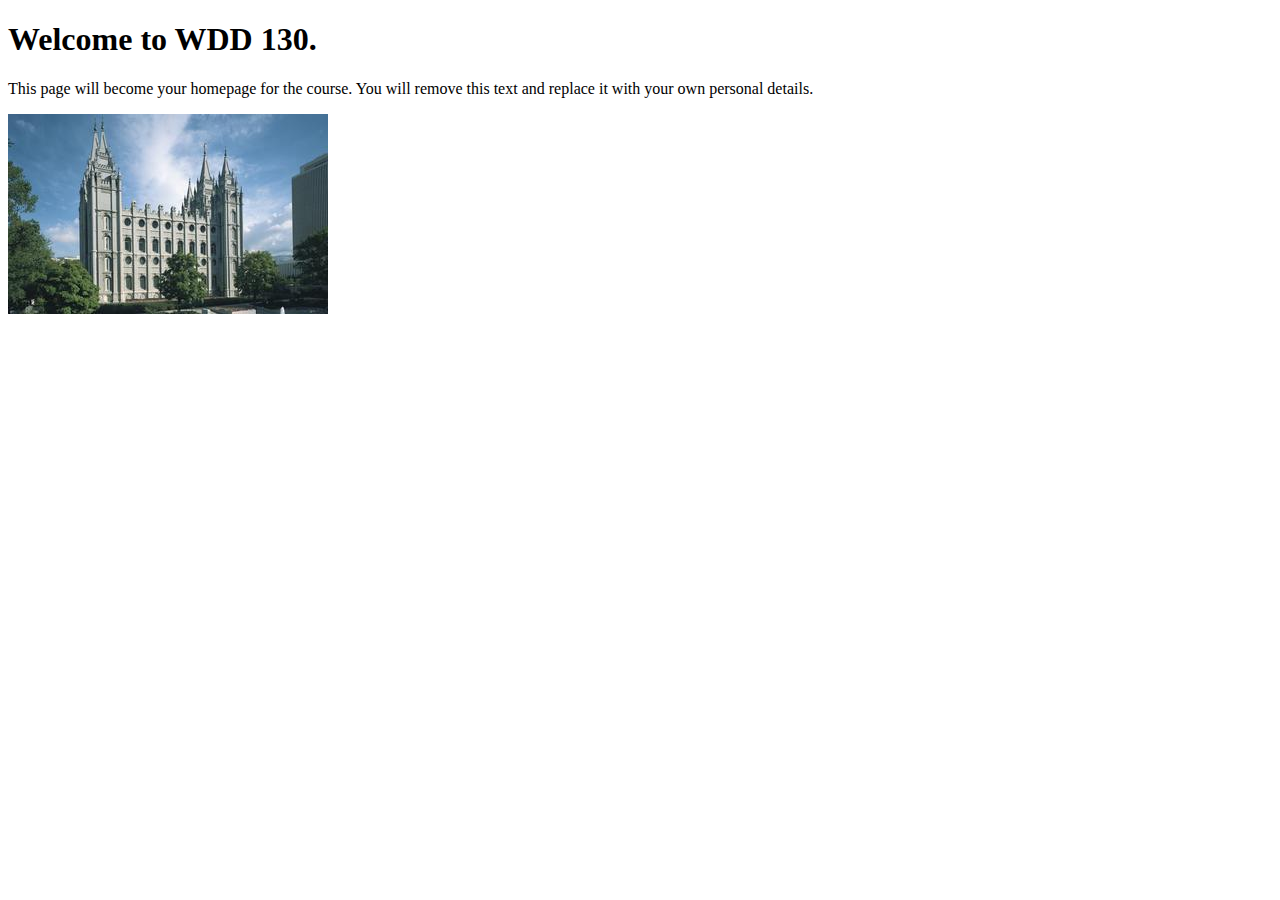
<file: index.html>
<!DOCTYPE html>
<html lang="en">
<head>
    <meta charset="UTF-8">
    <meta name="viewport" content="width=device-width, initial-scale=1.0">
    <title>WDD 130 | Personal Homepage</title>
</head>
<body>
    <h1>Welcome to WDD 130.</h1>
    <p>This page will become your homepage for the course. You will remove this text and replace it with your own personal details.</p>

    <img src="images/salt-lake-temple.jpg" alt="The Salt Lake Temple.">
</body>
</html>
</file>
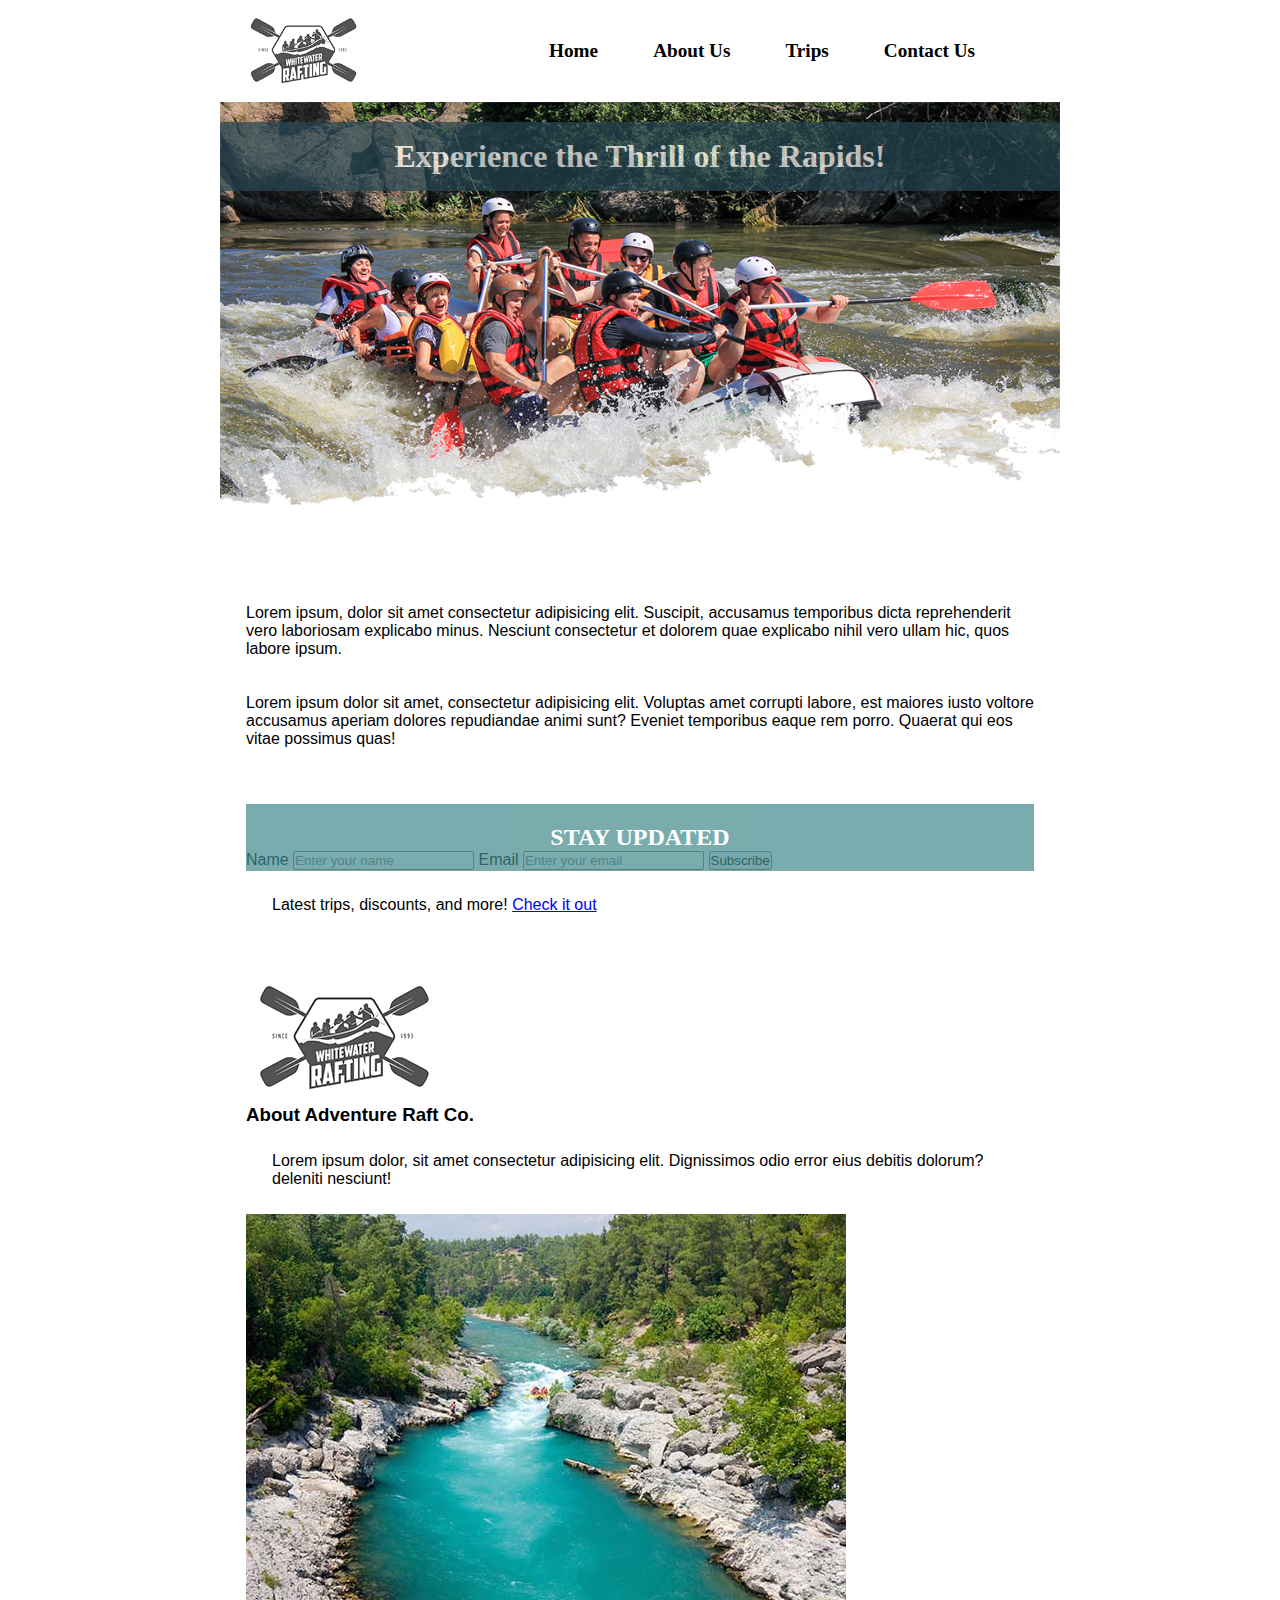
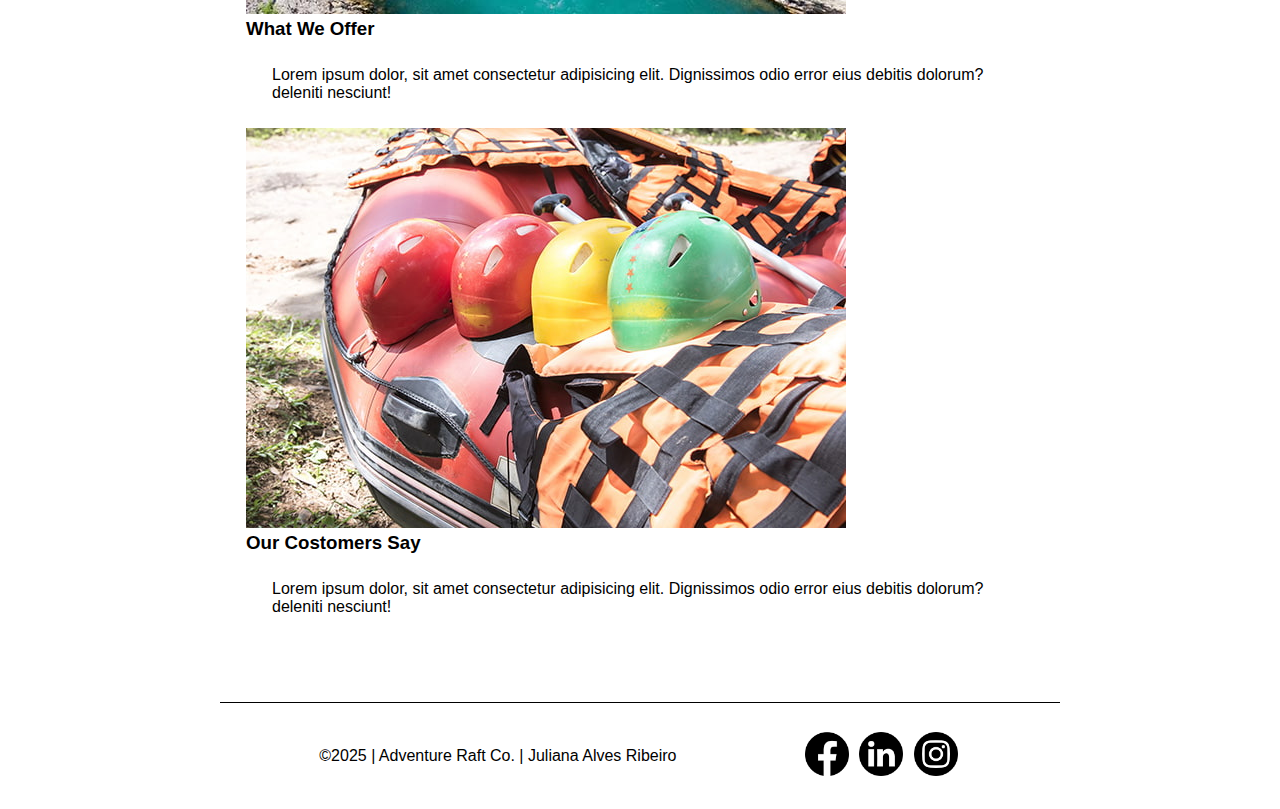
<file: wwr/index.html>
<!DOCTYPE html>
<html lang="en">

<head>
    <meta charset="UTF-8">
    <meta name="viewport" content="width=device-width, initial-scale=1.0">
    <title>Home Page - Adventure Raft Co. Whitewater Rafting</title>
    <meta name="description" content="home page contain some attention grabbing information">
    <meta name="author" content="Juliana Alves Ribeiro">

    <link rel="stylesheet" href="styles/rafting.css">
</head>

<body>

    <header>
        <img src="images/logo.png" alt="logo wwr">

        <nav>
            <ul>
                <li><a href="index.html">Home</a></li>
                <li><a href="about.html">About Us</a></li>
                <li><a href="trips.html">Trips</a></li>
                <li><a href="contact.html">Contact Us</a></li>
            </ul>
        </nav>
    </header>

    <main>
        <div class="hero">
            <img src="images/hero-transparency.png" alt="Group rafting down a rocky waterfall in a forest">
            <h1>Experience the Thrill of the Rapids!</h1>
            <p>Lorem ipsum, dolor sit amet consectetur adipisicing elit. Suscipit, accusamus temporibus dicta
                reprehenderit vero laboriosam explicabo minus. Nesciunt consectetur et dolorem quae explicabo nihil vero
                ullam hic, quos labore ipsum.</p>
            <p>Lorem ipsum dolor sit amet, consectetur adipisicing elit. Voluptas amet corrupti labore, est maiores
                iusto voltore accusamus aperiam dolores repudiandae animi sunt? Eveniet temporibus eaque rem
                porro. Quaerat qui eos vitae possimus quas!</p>
        </div>

        <section class="newsletter">
            <h2>STAY UPDATED</h2>

            <form class="newsletter-form">
                <label for="name">Name</label>
                <input type="text" name="name" placeholder="Enter your name" required>
                <label for="email">Email</label>
                <input type="email" name="email" placeholder="Enter your email" required>
                <button type="submit">Subscribe</button>
            </form>
            <p>Latest trips, discounts, and more! <a href="trips.html" class="cta-btn">Check it out</a> </p>
        </section>

        <section class="about-grid">
            <div class="grid-item">
                <img src="images/logo.png" alt="Rafting group on a river.">
                <div>
                    <h3>About Adventure Raft Co.</h3>
                    <p>Lorem ipsum dolor, sit amet consectetur adipisicing elit. Dignissimos odio error eius debitis
                        dolorum?
                        deleniti nesciunt!</p>
                </div>
            </div>

            <div class="grid-item">
                <img src="images/gallery-4.jpg" alt="Rafting group on a river.">
                <div>
                    <h3>What We Offer</h3>
                    <p>Lorem ipsum dolor, sit amet consectetur adipisicing elit. Dignissimos odio error eius debitis
                        dolorum?
                        deleniti nesciunt!</p>
                </div>
            </div>
            <div class="grid-item">
                <img src="images/gallery-5.jpg" alt="Rafting group on a river.">
                <div>
                    <h3>Our Costomers Say</h3>
                    <p>Lorem ipsum dolor, sit amet consectetur adipisicing elit. Dignissimos odio error eius debitis
                        dolorum?
                        deleniti nesciunt!</p>
                </div>
            </div>
        </section>
    </main>

    <footer>
        <p>&copy;2025 | Adventure Raft Co. | Juliana Alves Ribeiro</p>

        <nav class="socialmedia">
            <a href="https://facebook.com">
                <img src="images/facebook-bw.png" alt="Facebook Icon">
            </a>
            <a href="https://linkedin.com">
                <img src="images/linkedin-bw.png" alt="Linkedin Icon">
            </a>
            <a href="https://instagram.com">
                <img src="images/instagram-bw.png" alt="Instagram Icon">
            </a>
        </nav>
    </footer>

</body>

</html>
</file>
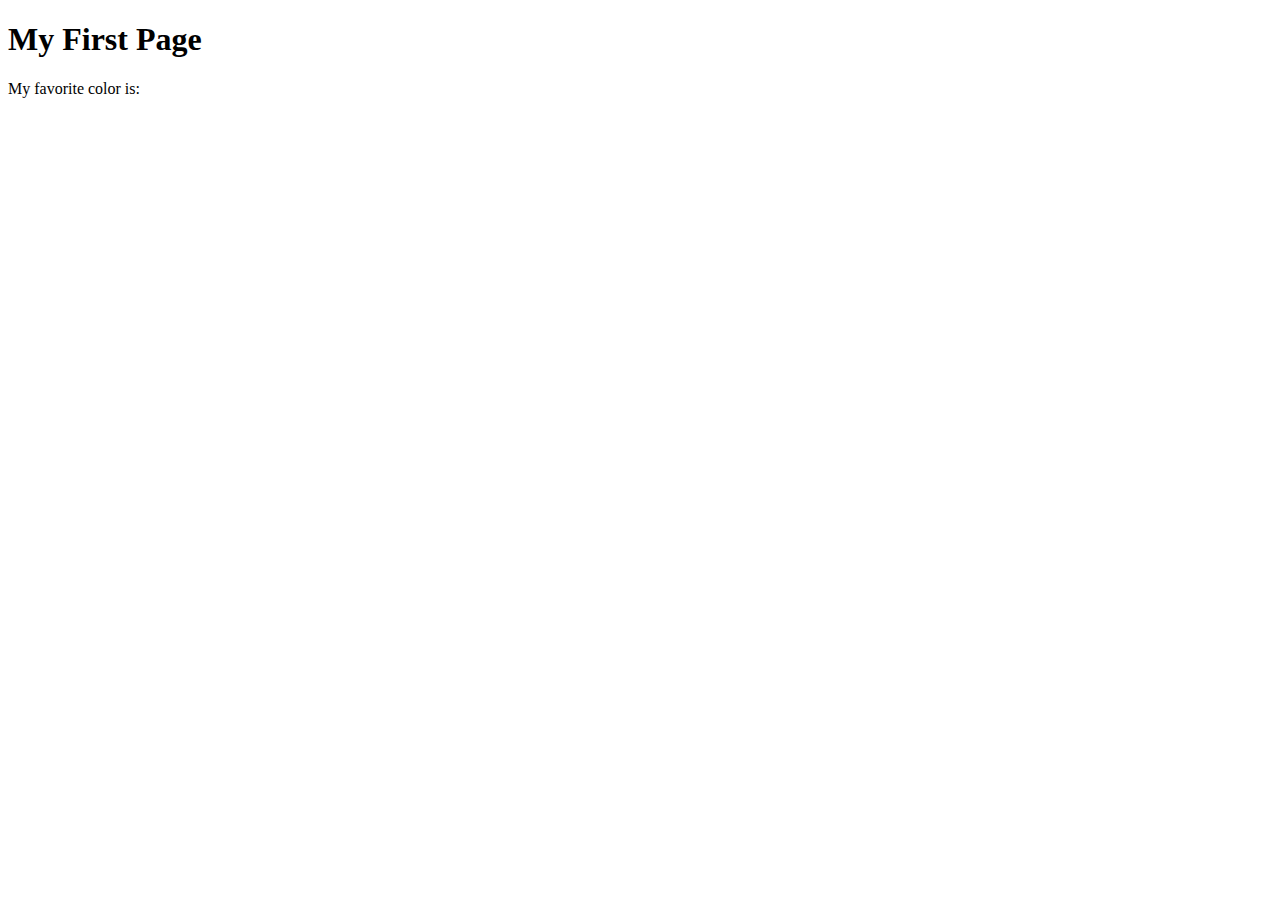
<file: week01/first-page.html>
<!DOCTYPE html>
<html lang="en">
<head>
    <meta charset="UTF-8">
    <meta name="viewport" content="width=device-width, initial-scale=1.0">
    <title>My First Page</title>
</head>
<body>
    <h1>My First Page</h1>
    <p>My favorite color is: </p>
</body>
</html>
</file>
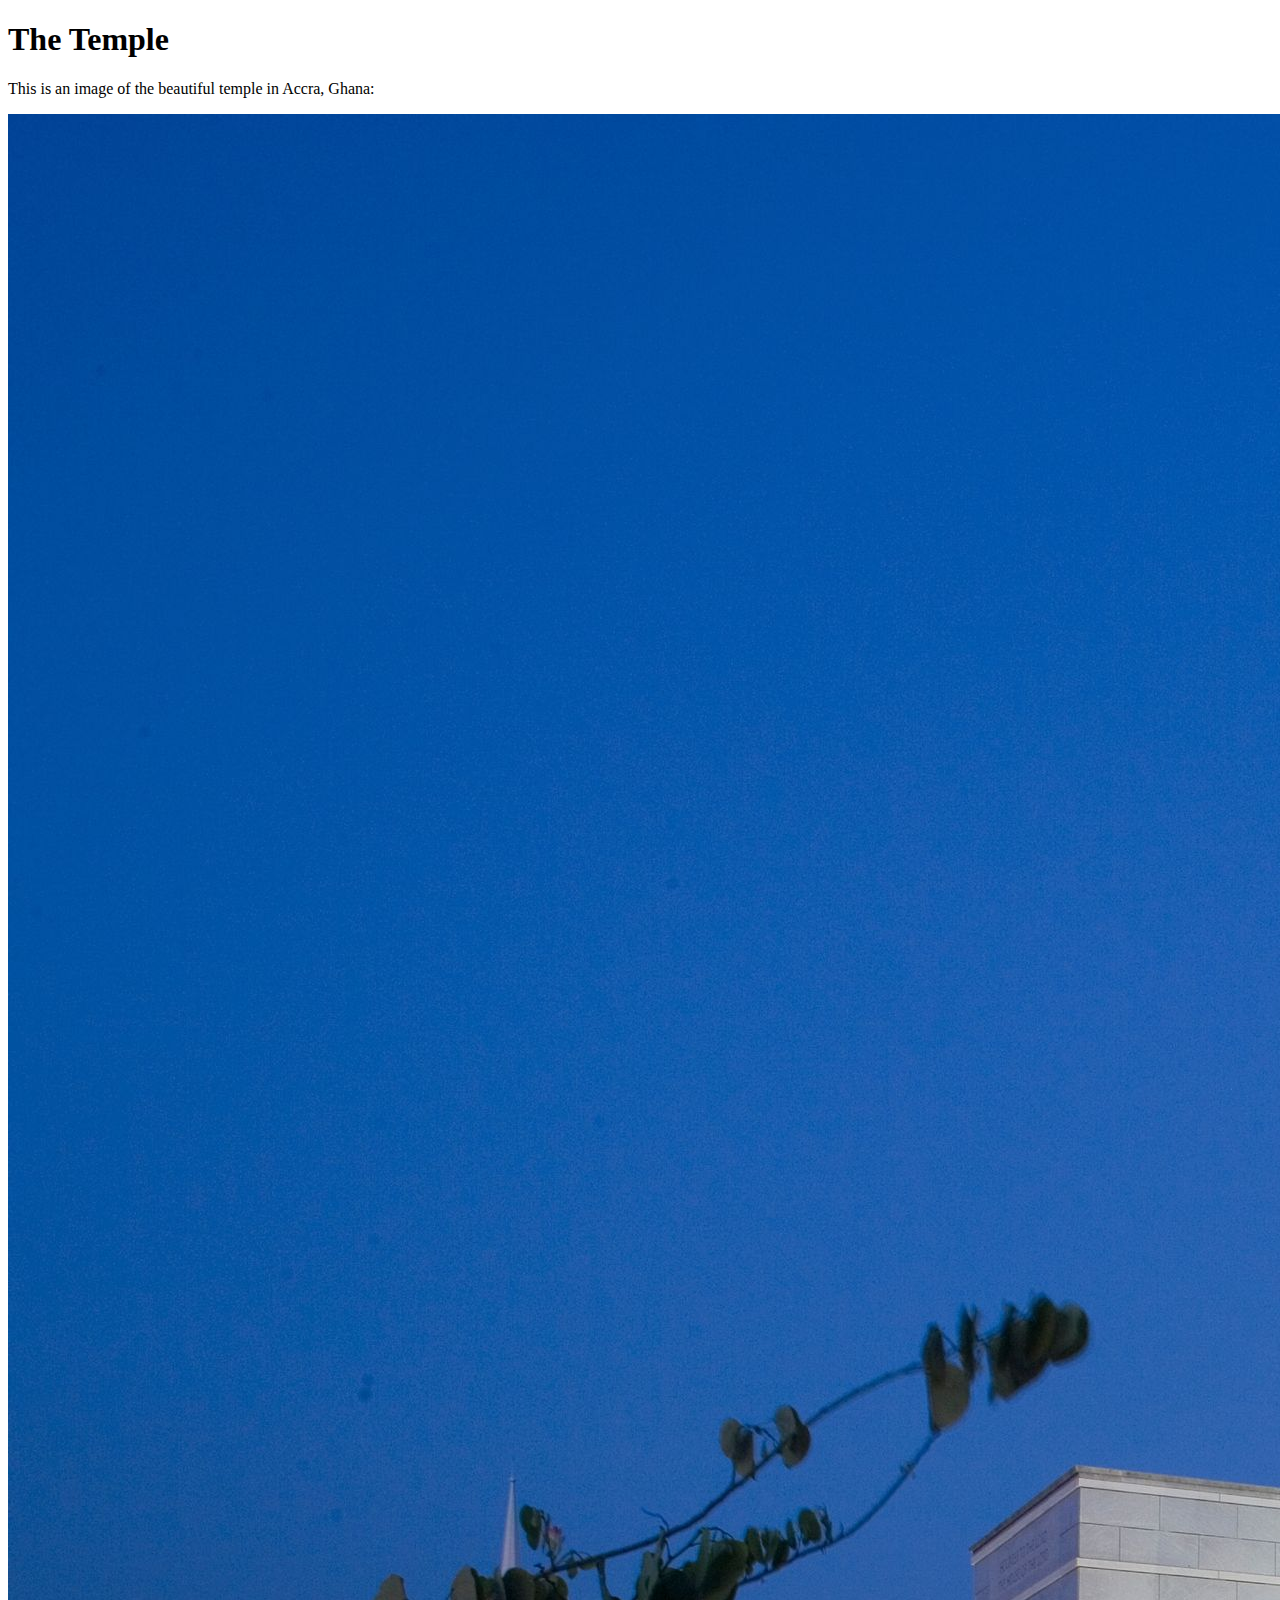
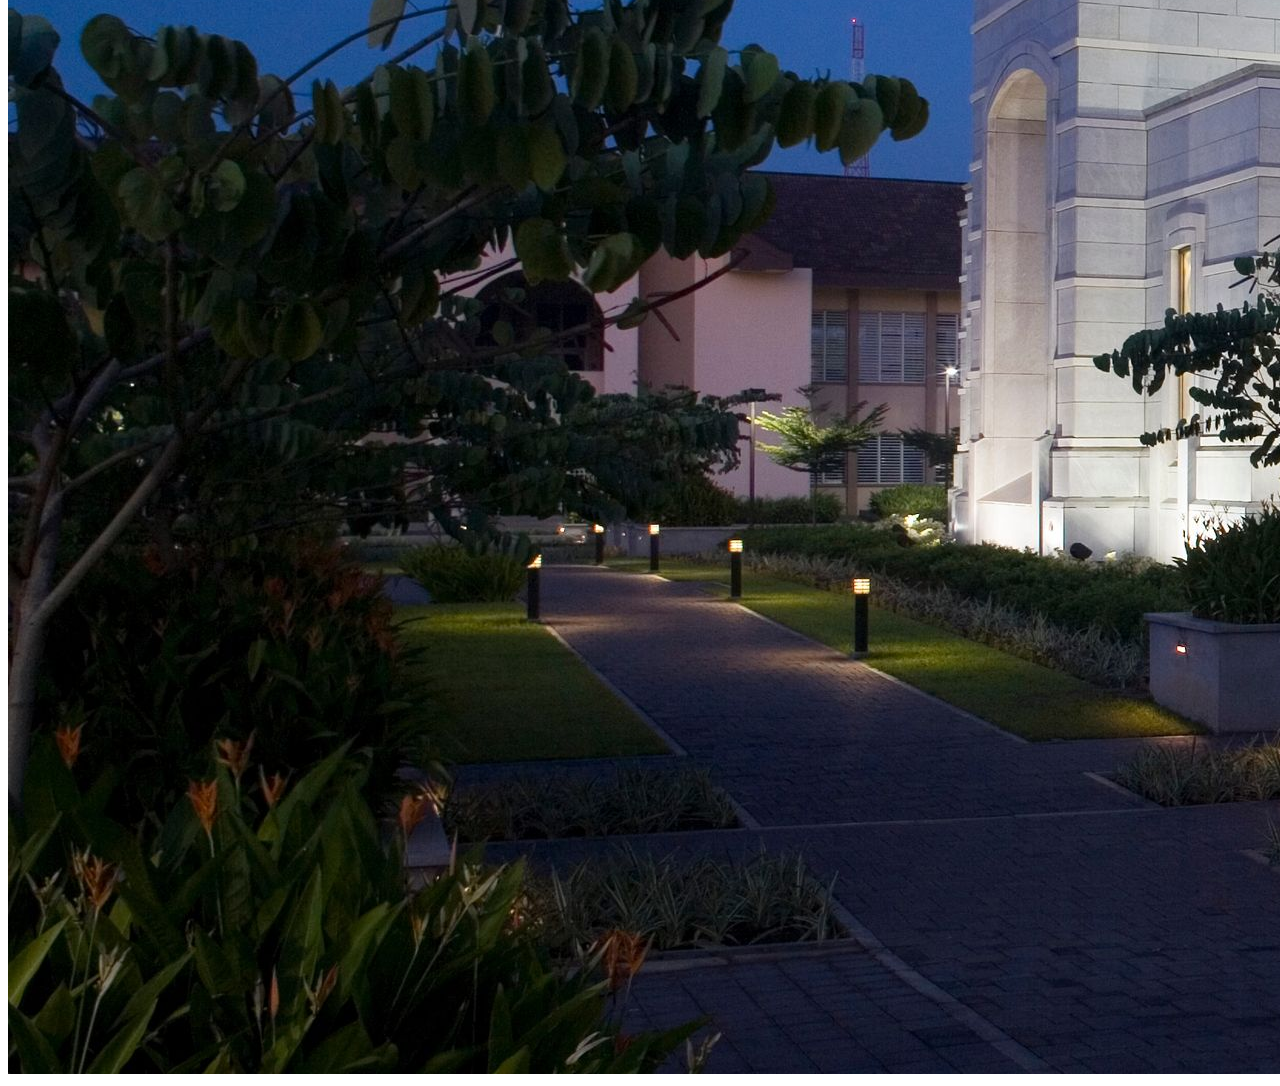
<file: week01/images.html>
<!DOCTYPE html>
<html lang="en">
<head>
    <meta charset="UTF-8">
    <meta name="viewport" content="width=device-width, initial-scale=1.0">
    <title>Temple Image</title>
</head>
<body>
    <h1>The Temple</h1>
    <p>This is an image of the beautiful temple in Accra, Ghana:</p>
    <img src="images/temple-large.jpeg" alt="The Accra Ghana Temple">
    
</body>
</html>
</file>
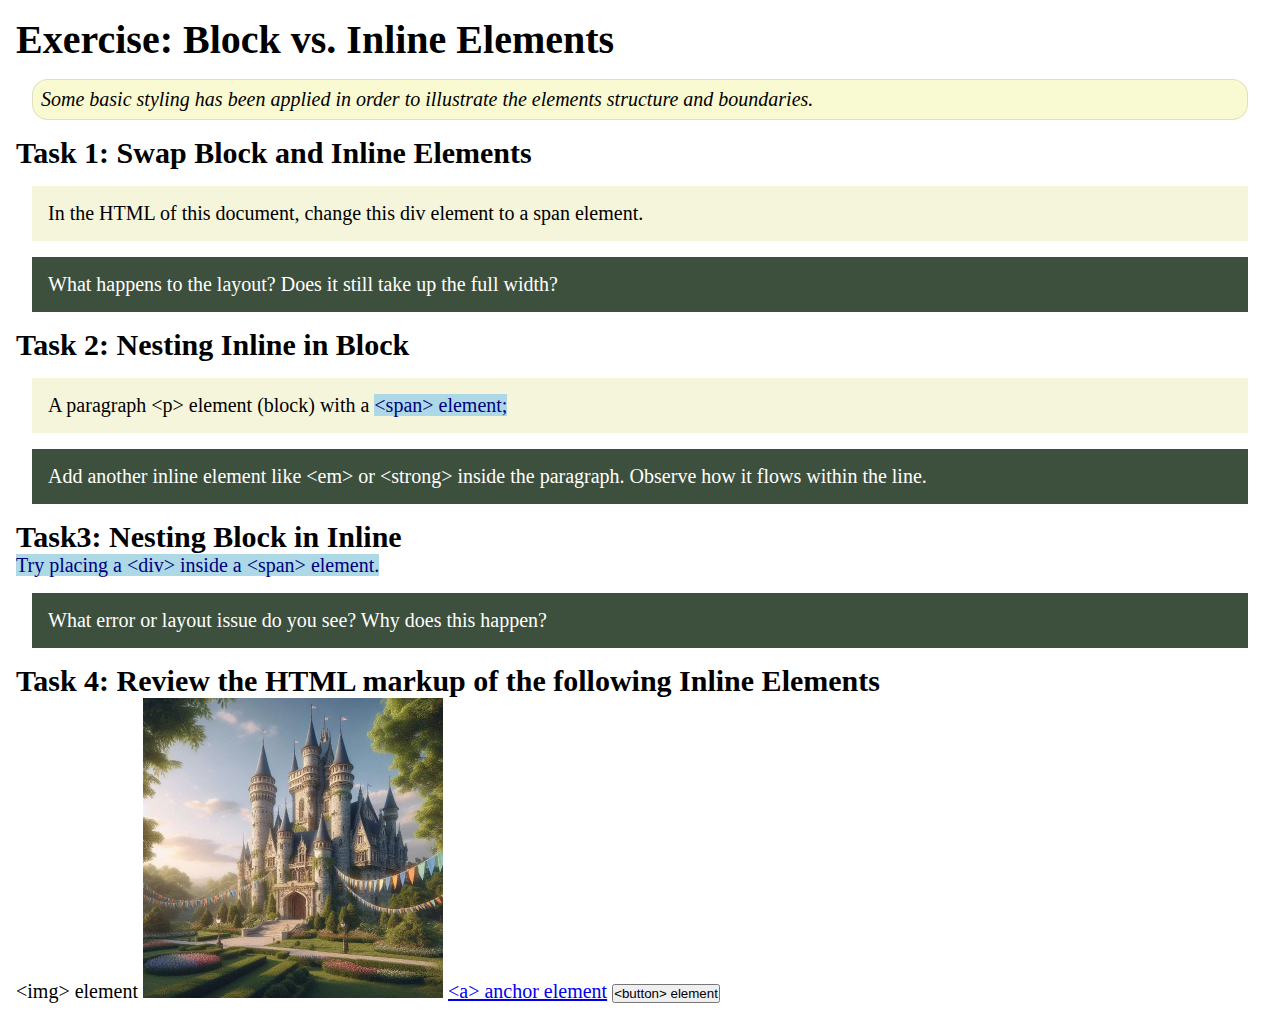
<file: week02/block-vs-inline.html>
<!DOCTYPE html>
<html lang="en">

<head>
    <meta charset="UTF-8">
    <meta name="viewport" content="width=device-width, initial-scale=1.0">
    <title>Exercise: Block vs. Inline Elements</title>
    <link rel="stylesheet" href="styles/block-vs-inline.css">
</head>

<body>
    <main>
        <h1>Exercise: Block vs. Inline Elements</h1>
        <p class="note">Some basic styling has been applied in order to illustrate the elements structure and
            boundaries.</p>

        <h2>Task 1: Swap Block and Inline Elements</h2>
        <div>In the HTML of this document, change this div element to a span element.</div>

        <p class="question">What happens to the layout? Does it still take up the full width?</p>

        <h2>Task 2: Nesting Inline in Block</h2>
        <p>A paragraph &lt;p&gt; element (block) with a <span>&lt;span&gt; element;</span></p>
        <p class="question">Add another inline element like &lt;em&gt; or &lt;strong&gt; inside the paragraph. Observe
            how it flows within the line.</p>

        <h2>Task3: Nesting Block in Inline</h2>
        <span>Try placing a &lt;div&gt; inside a &lt;span&gt; element.</span>
            <p class="question">What error or layout issue do you see? Why does this happen?</p>


            <h2>Task 4: Review the HTML markup of the following Inline Elements</h2>
        &lt;img&gt; element
        <img src="images/castle.webp" alt="placeholder image (images are inline)" width="300" height="300">
        <a href="https://churchofjesuschrist.org">&lt;a&gt; anchor element</a>
        <button type="button">&lt;button&gt; element</button>
    </main>
</body>

</html>
</file>
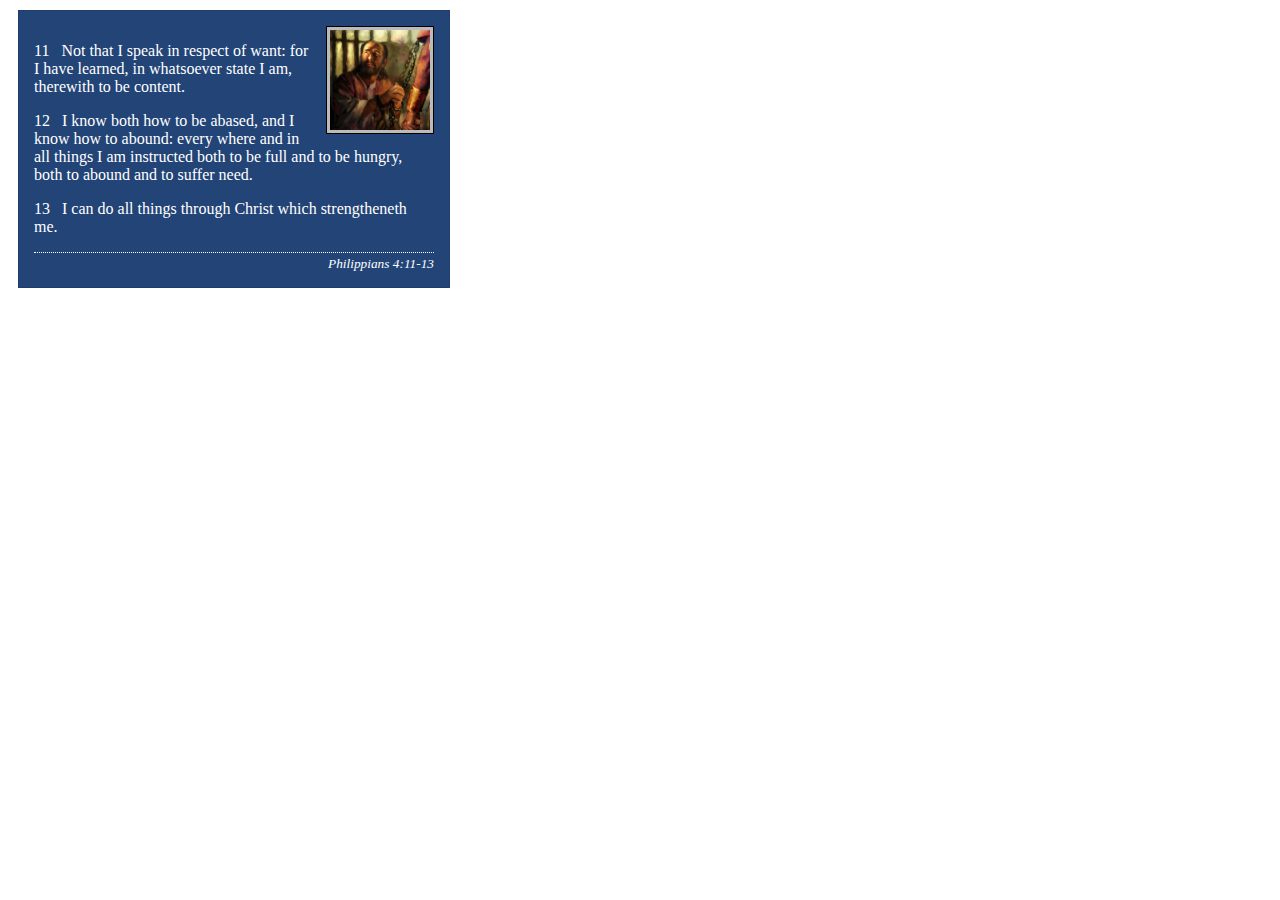
<file: week02/box-model-solution.html>
<!DOCTYPE html>
<html lang="en">
<head>
    <meta charset="UTF-8">
    <meta name="viewport" content="width=device-width, initial-scale=1.0">
    <title>Box Model Activity</title>
    <link rel="stylesheet" href="styles/box-model-solution.css">
</head>
<body>
    <main>
        <div class="callout">
            <img src="images/apostle-paul-imprisoned.webp" alt="Paul the Apostle - Imprisoned in Rome" width="200" height="200">
            <blockquote>
                <p>11 &nbsp; Not that I speak in respect of want: for I have learned, in whatsoever state I am, therewith to be content.</p>
                <p>12 &nbsp; I know both how to be abased, and I know how to abound: every where and in all things I am instructed both to be full and to be hungry, both to abound and to suffer need.</p>
                <p>13 &nbsp; I can do all things through Christ which strengtheneth me.</p>
            </blockquote>
            <cite>Philippians 4:11-13</cite>
        </div>
    </main>
</body>
</html>
</file>
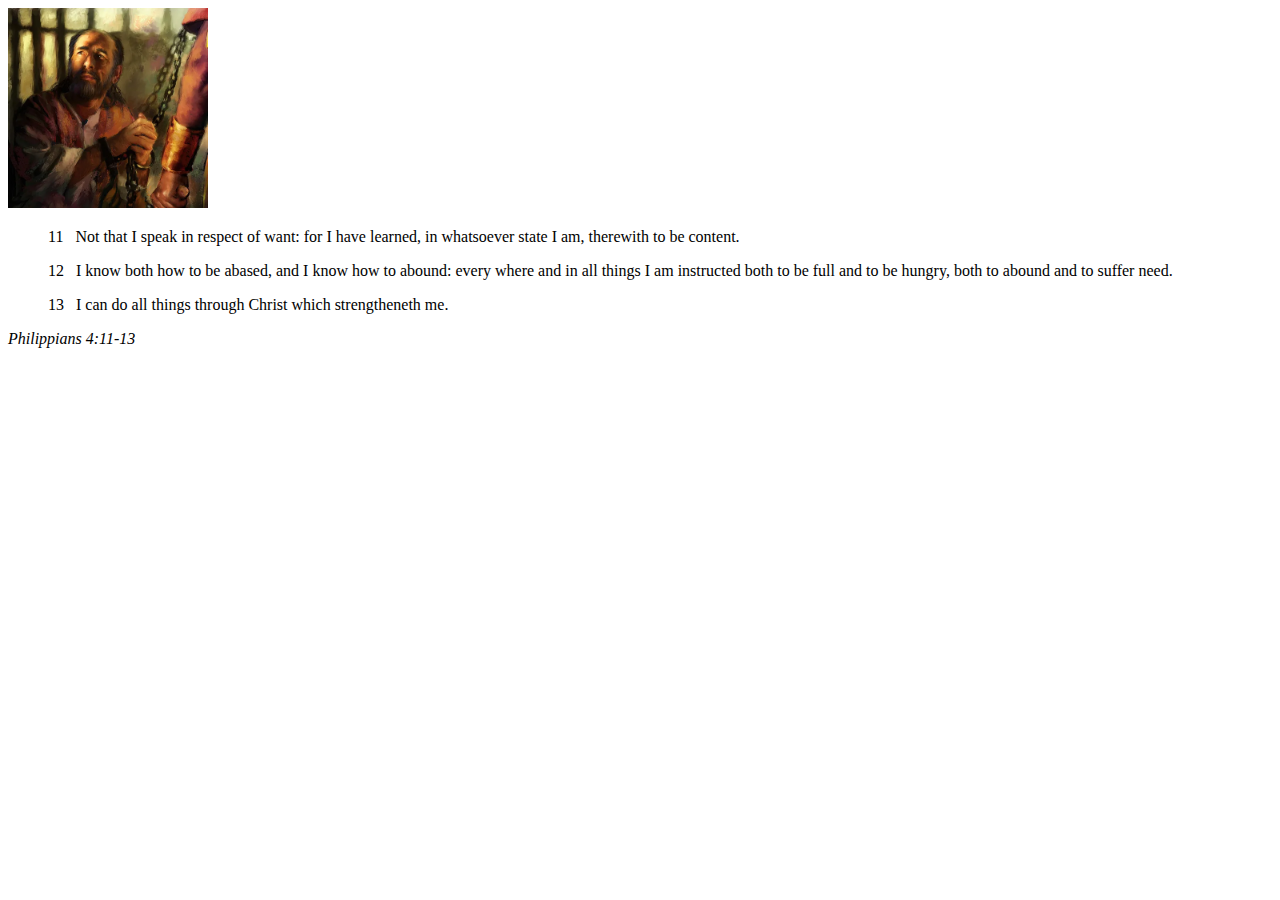
<file: week02/box-model.html>
<!DOCTYPE html>
<html lang="en">
<head>
    <meta charset="UTF-8">
    <meta name="viewport" content="width=device-width, initial-scale=1.0">
    <title>Box Model Activity</title>
</head>
<body>
    <main>
        <div class="callout">
            <img src="images/apostle-paul-imprisoned.webp" alt="Paul the Apostle - Imprisoned in Rome" width="200" height="200">
            <blockquote>
                <p>11 &nbsp; Not that I speak in respect of want: for I have learned, in whatsoever state I am, therewith to be content.</p>
                <p>12 &nbsp; I know both how to be abased, and I know how to abound: every where and in all things I am instructed both to be full and to be hungry, both to abound and to suffer need.</p>
                <p>13 &nbsp; I can do all things through Christ which strengtheneth me.</p>
            </blockquote>
            <cite>Philippians 4:11-13</cite>
        </div>
    </main>
</body>
</html>
</file>
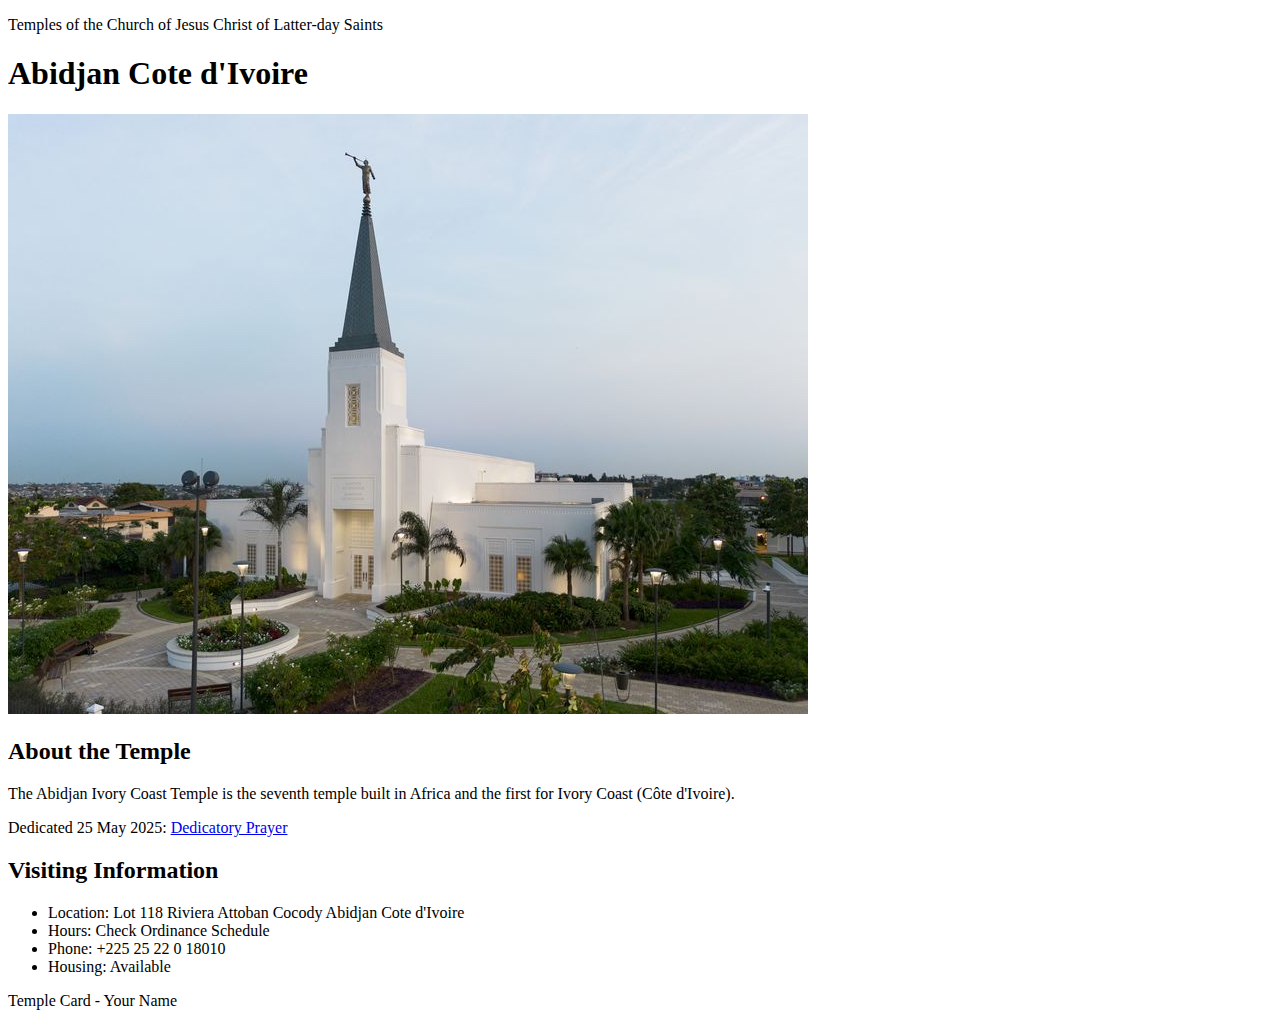
<file: week02/temple.html>
<!DOCTYPE html>
<html lang="en">

<head>
    <meta charset="UTF-8">
    <meta name="viewport" content="width=device-width, initial-scale=1.0">
    <title>Temple Card - Abidjan Cote d'Ivoire</title>
</head>

<body>
    <header>
        <p>Temples of the Church of Jesus Christ of Latter-day Saints</p>
    </header>
    <main>
        <h1>Abidjan Cote d'Ivoire</h1>
        <picture>
            <img src="images/abidjan-ivory-coast.jpeg" alt="Abidjan Cote d'Ivoire Temple">
        </picture>
        <section>
            <h2>About the Temple</h2>
            <p>The Abidjan Ivory Coast Temple is the seventh temple built in Africa and the first for Ivory Coast (Côte
                d'Ivoire).</p>
            <p>Dedicated 25 May 2025: <a
                    href="https://www.churchofjesuschrist.org/temples/dedicatory-prayer/abidjan-ivory-coast-temple/2025-05-25?lang=eng"
                    target="_blank" rel="noopener noreferrer">Dedicatory Prayer</a></p>
        </section>
        <section>
            <h2>Visiting Information</h2>
            <ul>
                <li>Location: Lot 118 Riviera Attoban Cocody Abidjan Cote d'Ivoire</li>
                <li>Hours: Check Ordinance Schedule</li>
                <li>Phone: +225 25 22 0 18010</li>
                <li>Housing: Available</li>
            </ul>
        </section>
    </main>
    <footer>
        <p>Temple Card - Your Name</p>
    </footer>
</body>

</html>
</file>
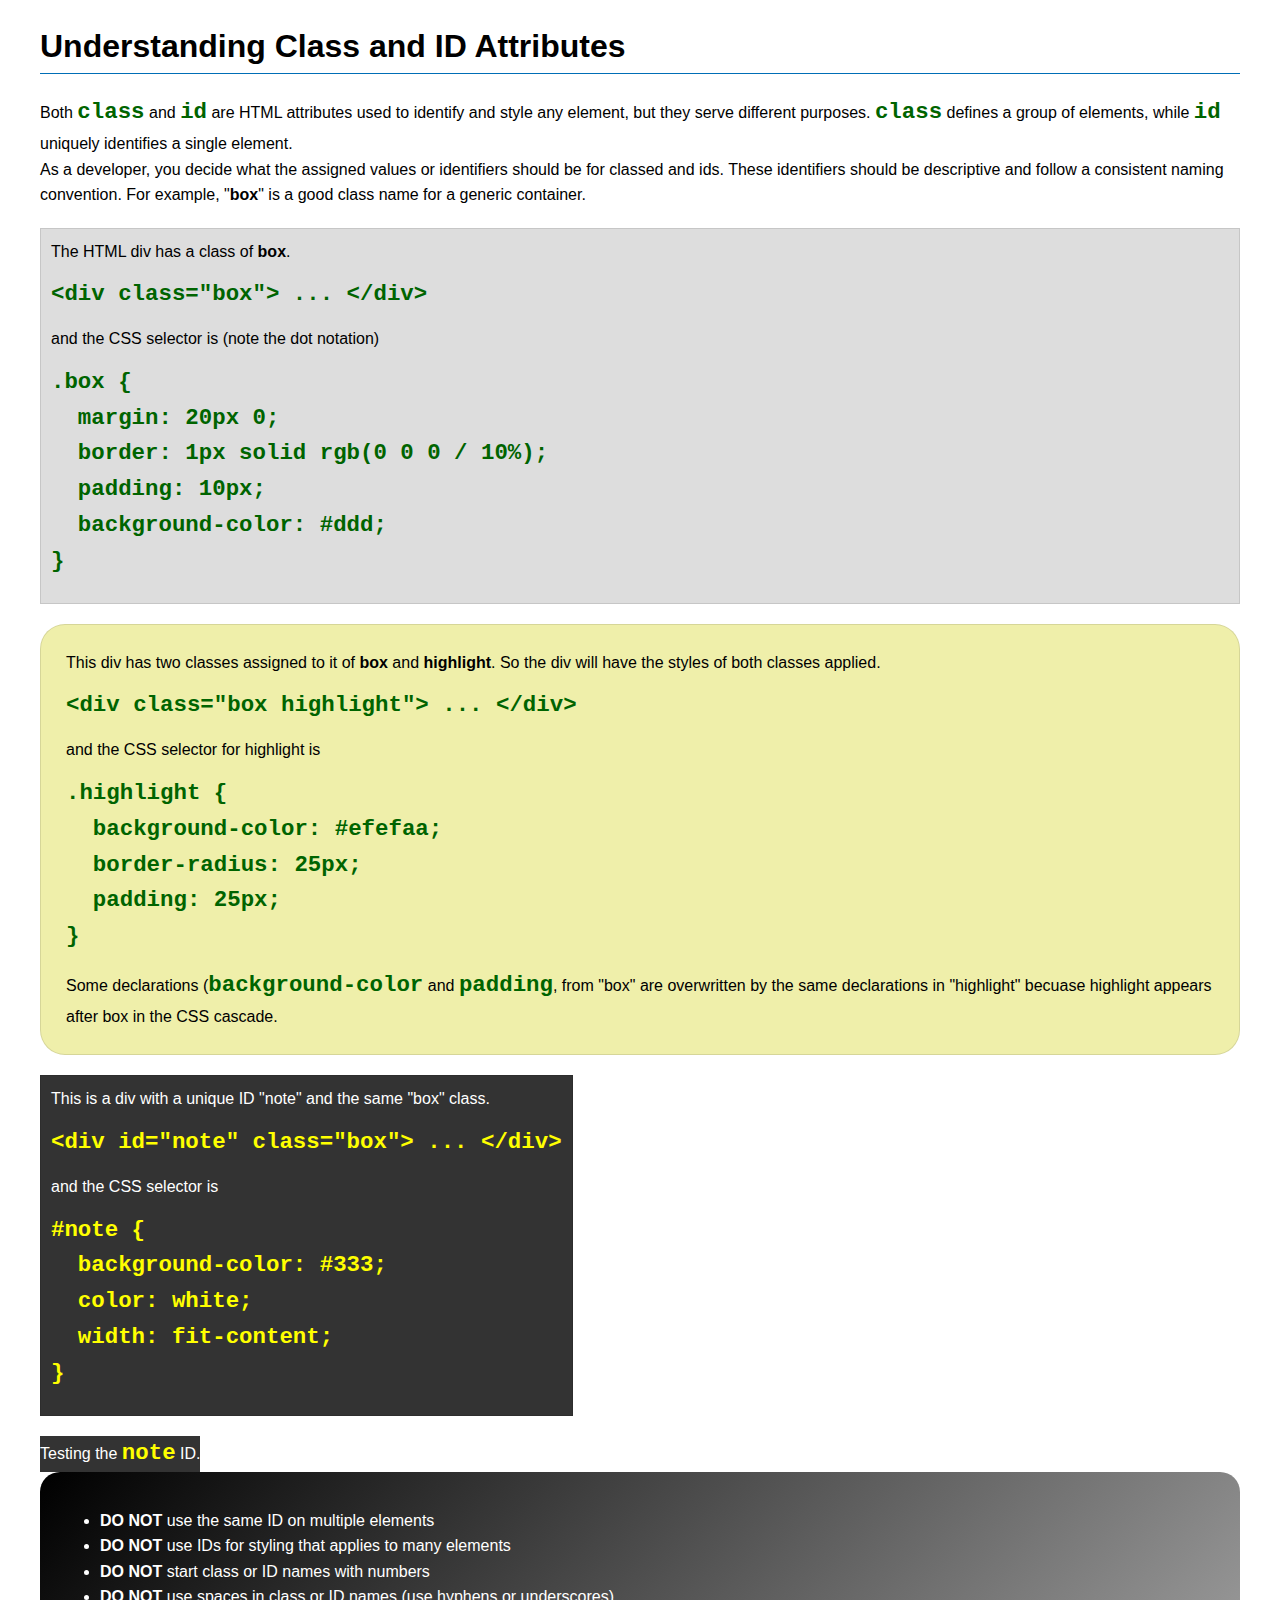
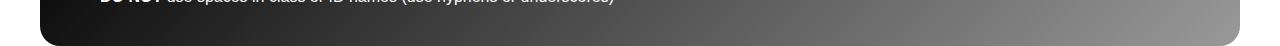
<file: week03/class-and-id.html>
<!DOCTYPE html>
<html lang="en">

<head>
    <meta charset="UTF-8">
    <meta name="viewport" content="width=device-width, initial-scale=1.0">
    <title>Class vs ID Attributes</title>
    <link rel="stylesheet" href="styles/class-and-id.css">
</head>

<body>
    <h1>Understanding Class and ID Attributes</h1>
    <p>Both <code>class</code> and <code>id</code> are HTML attributes used to identify and style any element, but they
        serve different purposes. <code>class</code> defines a group of elements, while <code>id</code> uniquely
        identifies a single element.</p>
    <p>As a developer, you decide what the assigned values or identifiers should be for classed and ids. These
        identifiers should be
        descriptive and follow a consistent naming convention. For example, "<strong>box</strong>" is a good class name
        for a generic container.</p>
    <div class="box">
        <p>The HTML div has a class of <strong>box</strong>.</p>
        <pre><code class="html">&lt;div class="box"&gt; ... &lt;/div&gt;</code></pre>
        and the CSS selector is (note the dot notation)
        <pre><code class="css">.box {
  margin: 20px 0;
  border: 1px solid rgb(0 0 0 / 10%);
  padding: 10px;
  background-color: #ddd; 
}</code></pre>
    </div>

    <div class="box highlight">
        <p>This div has two classes assigned to it of <strong>box</strong> and <strong>highlight</strong>. So the div
            will have the styles of both classes applied.</p>
        <pre><code class="html">&lt;div class="box highlight"&gt; ... &lt;/div&gt;</code></pre>
        and the CSS selector for highlight is
        <pre><code class="css">.highlight {
  background-color: #efefaa;
  border-radius: 25px;
  padding: 25px;
}</code></pre>
<p>Some declarations (<code>background-color</code> and <code>padding</code>, from "box" are overwritten by the same declarations in "highlight" becuase highlight appears after box in the CSS cascade.</p>
    </div>

    <div id="note" class="box">
        <p>This is a div with a unique ID "note" and the same "box" class.</p>
        <pre><code class="html">&lt;div id="note" class="box"&gt; ... &lt;/div&gt;</code></pre>
        and the CSS selector is
        <pre><code class="css">#note {
  background-color: #333;
  color: white;
  width: fit-content;
}</code></pre>
    </div>

    <div id="note">
        <p>Testing the <code>note</code> ID.</p>
    </div>

    <section id="best-practice">
        <ul>
            <li><strong>DO NOT</strong> use the same ID on multiple elements</li>
            <li><strong>DO NOT</strong> use IDs for styling that applies to many elements</li>
            <li><strong>DO NOT</strong> start class or ID names with numbers</li>
            <li><strong>DO NOT</strong> use spaces in class or ID names (use hyphens or underscores)</li>
        </ul>
    </section>




</body>

</html>
</file>
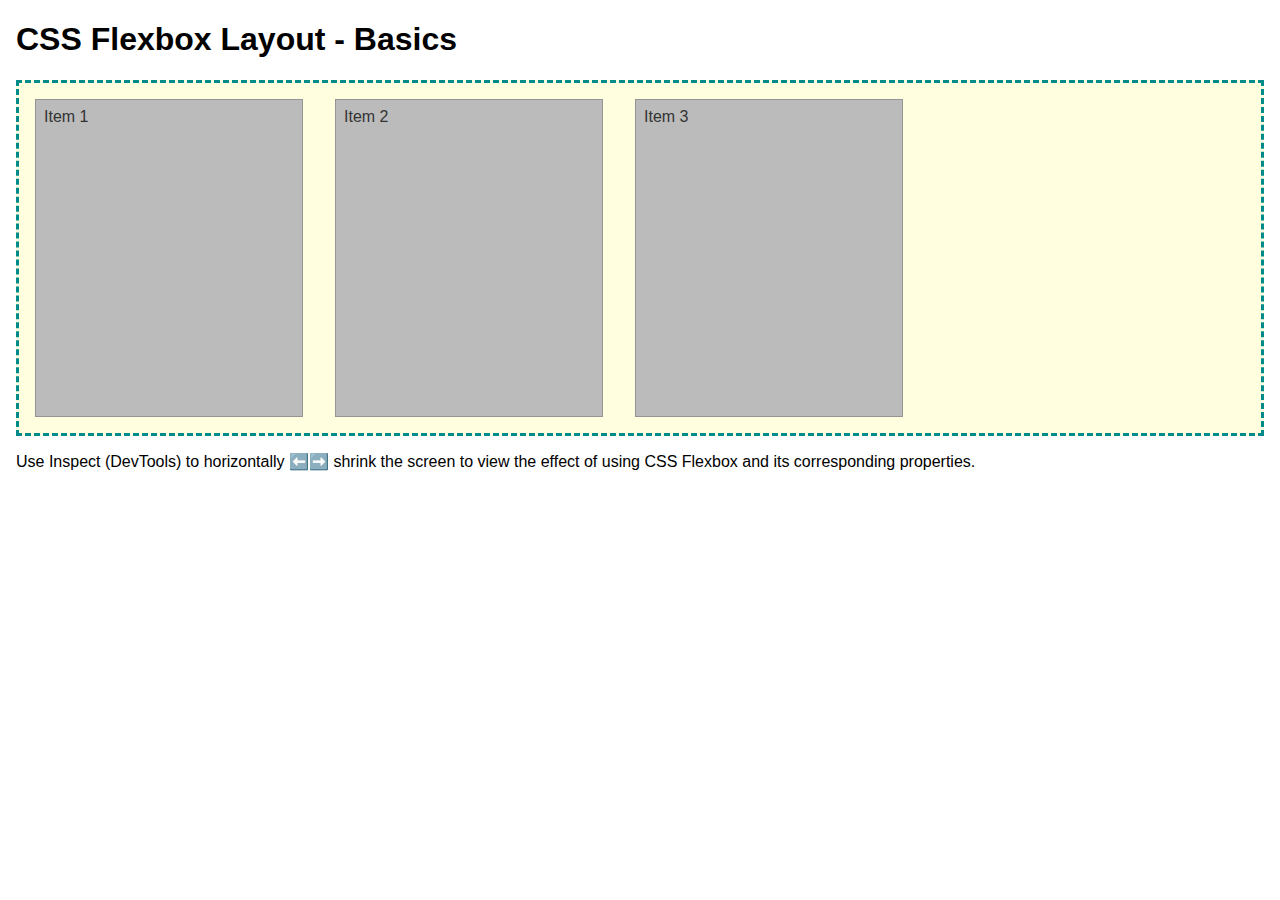
<file: week04/flexbox-layout.html>
<!DOCTYPE html>
<html lang="en">
<head>
    <meta charset="UTF-8">
    <meta name="viewport" content="width=device-width, initial-scale=1.0">
    <title>CSS Flexbox Layout - Basics</title>
    <link rel="stylesheet" href="styles/flexbox.css">
</head>
<body>
    <main>
        <h1>CSS Flexbox Layout - Basics</h1>
        <div class="flex-container">
            <div class="flex-item item1">Item 1</div>
            <div class="flex-item item2">Item 2</div>
            <div class="flex-item item3">Item 3</div>
        </div>
        <p>Use Inspect (DevTools) to horizontally ⬅️➡️ shrink the screen to view the effect of using CSS Flexbox and its corresponding properties.</p>
    </main>
</body>
</html>
</file>
<file: wwr/styles/rafting.css>
:root {
    --primary-color: #055a05;
    --secondary-color: #f4a261;
    --accent1-color: #264653;
    --accent2-color: rgb(66, 137, 141);
    --heading-font: "Times New Roman", "Georgia", serif;
    --body-font: Arial, Helvetica, sans-serif;
}

* {
    margin: 0;
    padding: 0;
    box-sizing: border-box;
}

body {
    font-family: var(--body-font) ;
    color:#000 ;
}

header, main, footer {
    width: 840px;
    margin: 0 auto;
}

h1, h2 {
    font-family: var(--heading-font);
    color: var(--primary-color);
}

nav, p, section, article {
    margin: 16px;
    padding: 10px;
}

header img {
    margin: 2px;
    width: 125px;
}

header {
    padding: 10px 20px;
    align-items: center;
    display: grid;
    grid-auto-flow: column;
}

nav ul {
    list-style: none;
    margin: 0;
    padding: 0;
    display: flex;
    justify-content: space-evenly;
    align-items: center;
}

nav ul a {
    text-decoration: none;
    font-family: var(--heading-font);
    font-size: 1.2rem;
    font-weight: 700;
    color:#000;
    padding: 16px;
    text-align: center;
    
}


h1 {
    position: absolute;
    top: 20px;
    width: 100%;
    padding: 16px;
    text-align: center;
    opacity: 0.7;
    background-color: var(--accent1-color);
    color: #fff;
}

h2 {
    position: relative;
    top: 20px;
    width: 100%;
    padding: 20px;
    text-align: center;
    opacity: 0.7;
    background-color: var(--accent2-color);
    color: #fff;
}

article {
    position: absolute;
    top: 305px;
    width: 96%;
    padding: 10px;
    text-align: left;
    opacity: 0.7;
    background-color: var(--accent1-color);
    color: #fff;
}


footer {
    margin-top: 50px;
    border-top: 1px solid #000;
    text-align: center;
    display: flex;
    justify-content: space-evenly;
    align-items: center;
}


/*Class Selectior */
.socialmedia a {
    text-decoration: none;
}

.socialmedia img {
    padding: 3px;
    width: 50px; 
}

.hero {
    position: relative;

}

.hero img {
    display: block;
    width: 100%;
    height: auto;
}

.hero article img {
    float: right;
    width: 125px;
    margin: 10px;
}

.history-content {
    display: grid;
    grid-template-columns: 1fr auto 1fr;
    gap: 2rem;
    align-items: center;
    max-width: 900px;
    margin: 0 auto;
    padding: 10px;
}

.history img {
    width: 200px;
    height: auto;
    object-fit: cover;
    display: block;
}

.gallery {
    display: grid;
    grid-template-columns: repeat(5, 1fr);
    gap: 1rem;
    max-width: 1100px;
    margin: 0 auto;
    display: flex;
}

.gallery img {
    width: 145px;
    height: auto;
    position:relative;
    height: auto;    
}

.gallery figcaption {
   margin-top: 5px;
   text-align: center;
}

.adventure {
    position:relative;
    top: 20px;
    width: 100%;
    padding: 20px;
    text-align: center;
    background-color: var(--accent1-color);
    color: #fff;
}

.adventure h2 {
    text-align: center;
    margin: 10px;
    height: 90px
}
</file>
<file: week02/styles/block-vs-inline.css>
* {
    margin: 0;
    padding: 0;
}

body {
    font-size: 20px;
    margin: 1rem;
}

p,
div {
    background-color: beige;
    margin: 1rem;
    padding: 1rem;
}

span {
    color: navy;
    background-color: lightblue;
}

code {
    margin: 0;
    padding: 0;
    color: green;
    font-size: 1.2rem;
}

.note {
    font-style: italic;
    background-color: lightgoldenrodyellow;
    border-radius: 1rem;
    border: 1px solid rgb(0 0 0 / 10%);
    margin: 1rem;
    padding: .5rem;
}

.question {
    background-color: #3d503d;
    color: #fff;
}
</file>
<file: week02/styles/box-model-solution.css>
.callout {
    max-width: 400px;
    margin: 10px;
    border: 1px solid rgba(0, 0, 0, .1);
    padding: 15px;
    background-color: #247;
    color: #fff;
}

.callout img {
    float: right;
    margin: 0 0 10px 15px;
    border: 1px solid #000;
    padding: 3px;
    background-color: #bbb;
    width: 100px;
    height: auto;

}

blockquote {
    margin: 0;
}

cite {
    display: block;
    border-top: 1px dotted #fff;
    padding-top: 3px;
    text-align: right;
    font-size: smaller;
}
</file>
<file: week03/styles/class-and-id.css>
body {
    font-family: Arial, sans-serif;
    line-height: 1.6;
    margin: 0;
    padding: 0 40px;
}

h1 {
    border-bottom: 1px solid rgb(0 110 182);
    padding-bottom: 0;
}



p {
    margin: 0;
}

code {
    color: darkgreen;
    font-weight: 700;
    font-size: 1.4rem;
}

/* Class examples - can be reused */

.box {
    margin: 20px 0;
    border: 1px solid rgb(0 0 0 / 10%);
    padding: 10px;
    background-color: #ddd; /* this is shorthand for #dddddd */
}

.highlight {
    background-color: #efefaa;
    border-radius: 25px;
    padding: 25px;
}

/* ID examples - should be unique */

#note {
    background-color: #333;
    color: white;
    width: fit-content;
}

#note code {
    color: yellow;
}

#best-practice {
    background: linear-gradient(135deg, #000 0%, #999 100%);
    color: white;
    border-radius: 20px;
    padding: 20px
}
</file>
<file: week04/styles/flexbox.css>
body {
    font-family: Helvetica, Arial, sans-serif;
    margin: 1rem;
}

.flex-container {
    border: 3px dashed darkcyan;
    background-color: lightyellow;
    display: flex;
    flex-wrap: wrap;
}

.flex-item {
    width: 250px;
    margin: 1rem;
    border: 1px solid rgb(0 0 0 / 20%);
    padding: 0.5rem;
    background-color: #bbb;
    color: #333;
}

.item1 {
    min-height: 100px;
}

.item2 {
    min-height: 200px;
}

.item3 {
    min-height: 300px;
}
</file>
